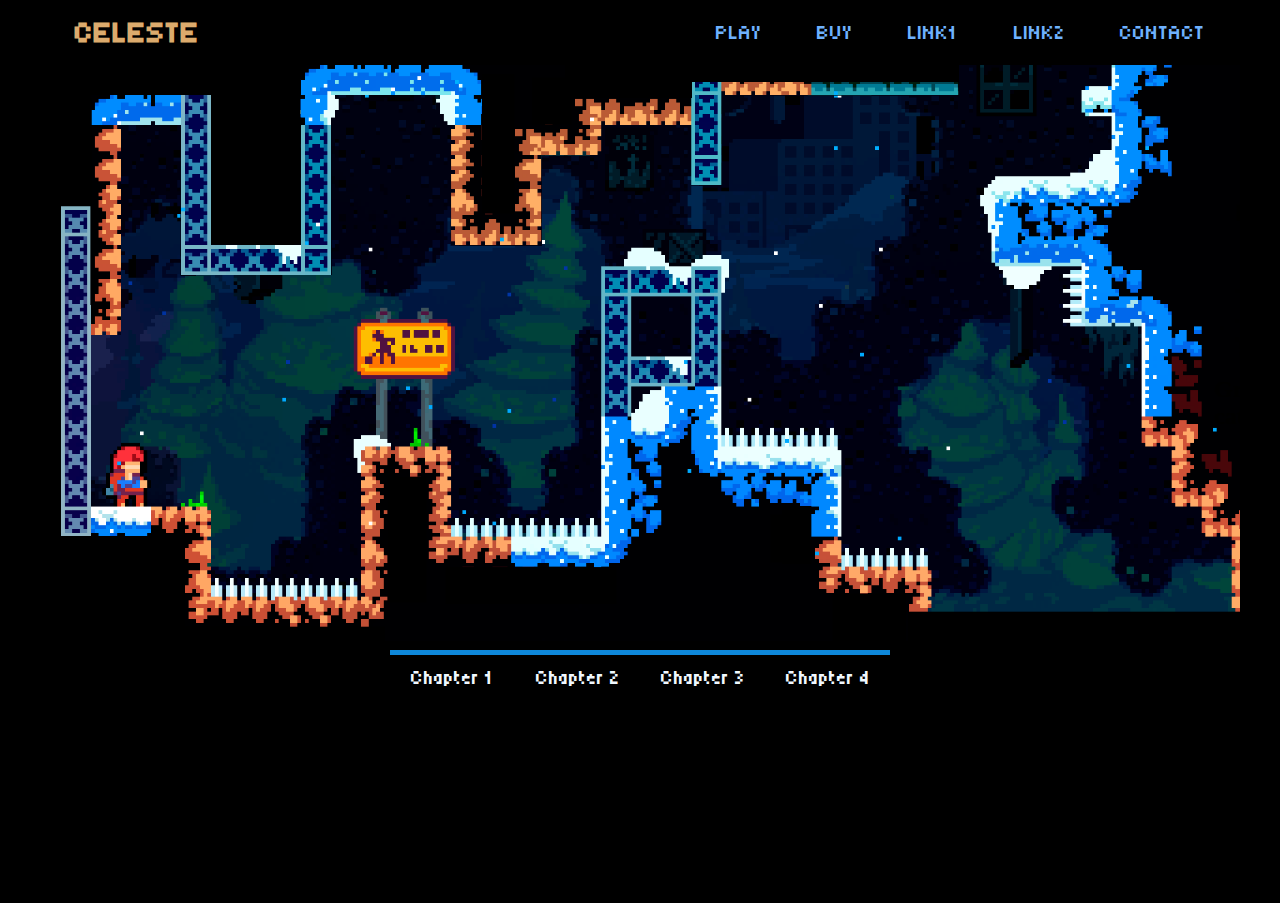
<file: index.html>
<!DOCTYPE html>
<html lang="en">
<head>
    <meta charset="UTF-8">
    <meta name="viewport" content="width=device-width, initial-scale=1.0">
    <link rel="stylesheet" href="yStyle.css">
    <link rel="preconnect" href="https://fonts.googleapis.com">
    <link rel="preconnect" href="https://fonts.gstatic.com" crossorigin>
    <link href="https://fonts.googleapis.com/css2?family=Tiny5&display=swap" rel="stylesheet">
    <link href="https://fonts.googleapis.com/css2?family=Press+Start+2P&display=swap" rel="stylesheet">
    <title>Document</title>
</head>
<body class="y-body">
    <header class="y-header">
        <h2 class="y-header__logo y-color2">CELESTE</h2>
        <ul class="y-menu">
            <li class="y-link y-color1">PLAY</li>
            <li class="y-link y-color1">BUY</li>
            <li class="y-link y-color1">LINK1</li>
            <li class="y-link y-color1">LINK2</li>
            <li class="y-link y-color1">CONTACT</li>
        </ul>
    </header>
    <main class="y-main">
        <div class="main__container">
            <div class="slider">
                <div class="slider__slide">
                    <div class="slider__slide-box">
                        <h2>Red cats</h2>
                        <img class="y-main__image-chap1" src="/yImage/celeste1F.png" alt=""> 
<!--                         <img src="./image/pngwing.com (2).png" alt="" class="slide-box-cat1 paralax">
                        <img src="./image/pngwing.com (3).png" alt="" class="slide-box-cat2 paralax">
                        <img src="./image/pngwing.com (4).png" alt="" class="slide-box-cat3 paralax"> -->
                    </div>
                </div>
                <div class="slider__slide">
                    <div class="slider__slide-box">
                        <h2>Grey cats</h2>
                        <img class="y-main__image-chap2" src="/yImage/celesteChap2FF.png" alt="">
<!--                         <img src="./image/gr1.png" alt="" class="slide-box-cat4 paralax">
                        <img src="./image/gr2.png" alt="" class="slide-box-cat5 paralax">
                        <img src="./image/gr6.png" alt="" class="slide-box-cat6 paralax"> -->
                    </div>
                </div>
                <div class="slider__slide">
                    <div class="slider__slide-box">
                        <h2>Black cats</h2>
<!--                         <img src="./image/bk1.png" alt="" class="slide-box-cat7 paralax">
                        <img src="./image/bk2.png" alt="" class="slide-box-cat8 paralax">
                        <img src="./image/bk3.png" alt="" class="slide-box-cat9 paralax"> -->
                    </div>
                </div>
                <div class="slider__slide">
                    <div class="slider__slide-box">
                        <h2>Multi-colored</h2>
<!--                         <img src="./image/ml1.png" alt="" class="slide-box-cat10 paralax">
                        <img src="./image/ml2.png" alt="" class="slide-box-cat11 paralax"> -->

                    </div>
                </div>
            </div>
            <div class="slider-menu">
                <ol class="slider-menu__nav">
                    <li class="slider-menu__nav-link">Chapter 1</li>
                    <li class="slider-menu__nav-link">Chapter 2</li>
                    <li class="slider-menu__nav-link">Chapter 3</li>
                    <li class="slider-menu__nav-link">Chapter 4</li>
                </ol>
            </div>
        </div>
        <!-- <div class="slider">
            <img class="y-main__image-chap1" src="/yImage/celesteIm.png" alt=""> 
            <img class="y-main__image-chap2" src="/yImage/celesteChap2FF.png" alt="">
        </div> -->
        
        <!--  <div class="y-download__cont">
            <img src="/yImage/back1.png" alt="" class="y-main__logo">
            <img src="/yImage/back1.png" alt="" class="y-main__logo1">
            <button class="y-main__button">Download</button> 
        </div> -->

        
        <!-- <div class="y-textCont1">Lorem ipsum dolor sit amet consectetur adipisicing elit. </div>
        <div class="y-textCont2">Lorem ipsum dolor sit amet consectetur adipisicing elit.  </div>
        <div class="y-textCont3">Lorem ipsum dolor sit amet consectetur adipisicing elit.  </div> -->
        <!--  <img class="y-body__logo" src="/yImage/Celeste-game-Logo-Vector.png" alt=""> -->
    </main>
    <footer>
        d
    </footer>
    <script src="./yScript.js"></script>
</body>
</html>
</file>
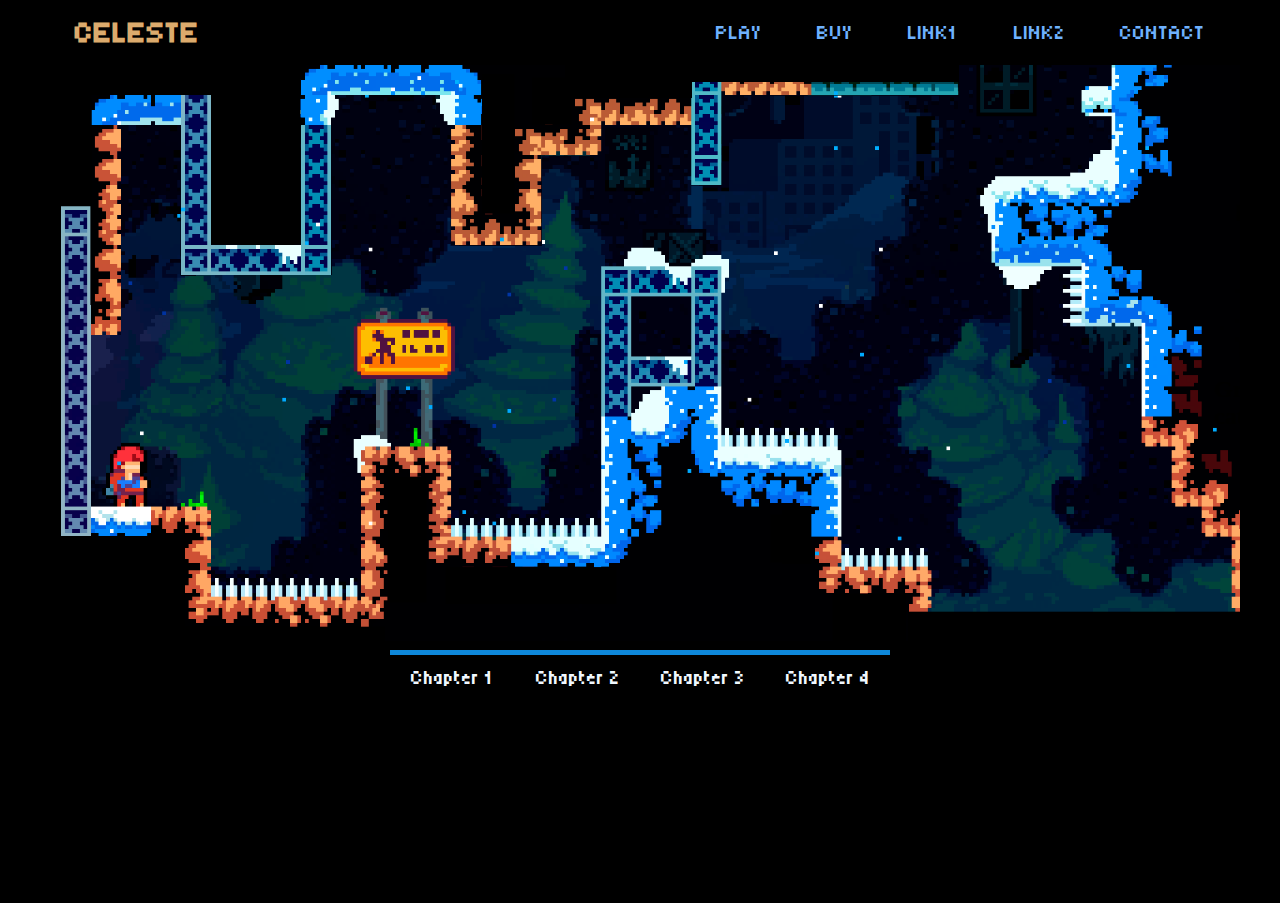
<file: yarikPg.html>
<!DOCTYPE html>
<html lang="en">
<head>
    <meta charset="UTF-8">
    <meta name="viewport" content="width=device-width, initial-scale=1.0">
    <link rel="stylesheet" href="yStyle.css">
    <link rel="preconnect" href="https://fonts.googleapis.com">
    <link rel="preconnect" href="https://fonts.gstatic.com" crossorigin>
    <link href="https://fonts.googleapis.com/css2?family=Tiny5&display=swap" rel="stylesheet">
    <link href="https://fonts.googleapis.com/css2?family=Press+Start+2P&display=swap" rel="stylesheet">
    <title>Document</title>
</head>
<body class="y-body">
    <header class="y-header">
        <h2 class="y-header__logo y-color2">CELESTE</h2>
        <ul class="y-menu">
            <li class="y-link y-color1">PLAY</li>
            <li class="y-link y-color1">BUY</li>
            <li class="y-link y-color1">LINK1</li>
            <li class="y-link y-color1">LINK2</li>
            <li class="y-link y-color1">CONTACT</li>
        </ul>
    </header>
    <main class="y-main">
        <div class="main__container">
            <div class="slider">
                <div class="slider__slide">
                    <div class="slider__slide-box">
                        <h2>Red cats</h2>
                        <img class="y-main__image-chap1" src="/yImage/celeste1F.png" alt=""> 
<!--                         <img src="./image/pngwing.com (2).png" alt="" class="slide-box-cat1 paralax">
                        <img src="./image/pngwing.com (3).png" alt="" class="slide-box-cat2 paralax">
                        <img src="./image/pngwing.com (4).png" alt="" class="slide-box-cat3 paralax"> -->
                    </div>
                </div>
                <div class="slider__slide">
                    <div class="slider__slide-box">
                        <h2>Grey cats</h2>
                        <img class="y-main__image-chap2" src="/yImage/celesteChap2FF.png" alt="">
<!--                         <img src="./image/gr1.png" alt="" class="slide-box-cat4 paralax">
                        <img src="./image/gr2.png" alt="" class="slide-box-cat5 paralax">
                        <img src="./image/gr6.png" alt="" class="slide-box-cat6 paralax"> -->
                    </div>
                </div>
                <div class="slider__slide">
                    <div class="slider__slide-box">
                        <h2>Black cats</h2>
<!--                         <img src="./image/bk1.png" alt="" class="slide-box-cat7 paralax">
                        <img src="./image/bk2.png" alt="" class="slide-box-cat8 paralax">
                        <img src="./image/bk3.png" alt="" class="slide-box-cat9 paralax"> -->
                    </div>
                </div>
                <div class="slider__slide">
                    <div class="slider__slide-box">
                        <h2>Multi-colored</h2>
<!--                         <img src="./image/ml1.png" alt="" class="slide-box-cat10 paralax">
                        <img src="./image/ml2.png" alt="" class="slide-box-cat11 paralax"> -->

                    </div>
                </div>
            </div>
            <div class="slider-menu">
                <ol class="slider-menu__nav">
                    <li class="slider-menu__nav-link">Chapter 1</li>
                    <li class="slider-menu__nav-link">Chapter 2</li>
                    <li class="slider-menu__nav-link">Chapter 3</li>
                    <li class="slider-menu__nav-link">Chapter 4</li>
                </ol>
            </div>
        </div>
        <!-- <div class="slider">
            <img class="y-main__image-chap1" src="/yImage/celesteIm.png" alt=""> 
            <img class="y-main__image-chap2" src="/yImage/celesteChap2FF.png" alt="">
        </div> -->
        
        <!--  <div class="y-download__cont">
            <img src="/yImage/back1.png" alt="" class="y-main__logo">
            <img src="/yImage/back1.png" alt="" class="y-main__logo1">
            <button class="y-main__button">Download</button> 
        </div> -->

        
        <!-- <div class="y-textCont1">Lorem ipsum dolor sit amet consectetur adipisicing elit. </div>
        <div class="y-textCont2">Lorem ipsum dolor sit amet consectetur adipisicing elit.  </div>
        <div class="y-textCont3">Lorem ipsum dolor sit amet consectetur adipisicing elit.  </div> -->
        <!--  <img class="y-body__logo" src="/yImage/Celeste-game-Logo-Vector.png" alt=""> -->
    </main>
    <footer>
        d
    </footer>
    <script src="./yScript.js"></script>
</body>
</html>
</file>
<file: yStyle.css>
*{
    margin: 0;
    padding: 0;
    border: 0;
    outline: 0;
    list-style: none;
    box-sizing: border-box;
}

.y-body {
    background-color: rgb(0, 0, 0);

}

.y-header__logo {
    color: #dcab6d;
    font-weight: 700;
    font-size: 30px;
}

.y-header {
    font-family: "Tiny5", sans-serif;
    margin: auto;
    display: flex;
    justify-content: space-between;
    align-items: center;
    background-color: rgb(0, 0, 0);
    /* background: linear-gradient(to bottom, #000000, #00000000); */
    padding: 0 10px;
    max-width: 1150px;
    height: 65px;
}

.y-link {
    font-size: 20px;
    position: relative;
    color: #6eb1fe;
    cursor: pointer;
    margin-left: 55px;
}

.y-link::after{
    top: 25px;
    left: 0px;
    content: '';
    position: absolute;
    width: 0px;
    height: 2px;
    transition: 0.5s;
    background-color: #F38181;
}
.y-link:hover {
    color: #F38181;
    transition: 0.5s;
}
.y-link::after{
    background-color: #95e1d300;
}

.y-link:nth-child(1):hover::after {
    background-color: #F38181;
    width: 55px;
}

.y-link:nth-child(2):hover::after {
    background-color: #F38181;
    width: 55px;
}

.y-link:nth-child(3):hover::after {
    background-color: #F38181;
    width: 48px;
}

.y-link:nth-child(4):hover::after {
    background-color: #F38181;
    width: 44px;
}

.y-link:nth-child(5):hover::after {
    background-color: #F38181;
    width: 75px;
}

















.y-menu {
    display: flex;
}

.y-gradient {
    /* background: linear-gradient(to bottom, #000000, #00000000); */
    max-width: 1500px;
    height: 50px;
}

/* .y-body__logo {
    position: relative;
    width: 200px;
    left: 130px;
    bottom: -300px;
} */
.y-main {
    /* border: 2px solid #cf1a1a; */ 
    margin: 0 auto ;
    max-width: 1200px;
    height: 100%;

    display: flex;
    align-items: center;
    justify-content: center;

   /*  background-image: url(yImage/celesteTopRight.png), url('yImage/celesteRight.png'); */
    background-size: 1200px;
    background-repeat: no-repeat;
    background-position: 0px 20px;
}
.y-textCont1 {
    color: #bbe3eb  ;
    font-family: "Tiny5", sans-serif;
    max-width: 160px;
    text-align: center;

    font-size: 23px;
    position: relative;
    left: 750px;
    top: 20px;
}

.y-textCont2 {
    color: #668aae  ;
    font-family: "Tiny5", sans-serif;
    max-width: 160px;
    text-align: center;

    font-size: 23px;
    position: relative;
    left: 700px;
    top: 200px;
}

.y-textCont3 {
    color: #06106d  ;
    font-family: "Tiny5", sans-serif;
    max-width: 160px;
    text-align: center;

    font-size: 23px;
    position: relative;
    left: 920px;
    top: 310px;
}
.y-download__cont {
    margin-top: 200px;
    display: flex;
    flex-direction: column;
    align-items: center;
    justify-content: center;
    max-width: 700px;
    /* border: 1px solid #9a2222; */
}
.y-main__label {
    font-size: 26px;
    text-align: center;
    font-family: "Press Start 2P", system-ui;
    color: #ffffff;
}
.y-main__button {
    margin-top: 400px;
    color: #0666ec;
    font-family: "Press Start 2P", system-ui;
    font-size: 27px;
    background-color: #12d0f2;
    width: 300px;
    padding: 17px 17px;
    border-bottom: 8px solid #0e99b1;
    border-top: 8px solid #9bf0ff;
}
.y-main__logo {
    border-radius: 5px;
    position: absolute;
    z-index: 1;
    width: 600px;
}
.y-main__logo1 {
    border-radius: 5px;
    position: absolute;
    z-index: 0;
    width: 600px;
    filter: blur(20px);
}

.y-main__image-chap1 {
    width: 1200px;
}
.y-main__image-chap2 {
    width: 1200px;
}












.main__container {
    max-width: 1200px;
    margin: 0 auto;
/*     border: 1px solid #000; */
    overflow: hidden;
}
.slider {
    width: 100%;
    height: 600px;
/*     border: 1px solid #821686; */
    display: flex;
    transition: 0.5s;
}
.slider__slide {
/*     border: 1px solid #000; */
    width: 100%;
    flex: 0 0 100%;
    transition: 0.5s;
}
.slider__slide-box {
    position: relative;
    display: flex;
    justify-content: center;
    align-items: center;
}
.slider-menu {
    position: relative;
    top: -185px;
    width: 1200px;
    margin-top: 170px;
    /* border: 1px solid #158e3b; */
   /*  background-color: #444444; */
}
.slider-menu__nav {
    display: flex;
    justify-content: space-around;
    align-items: center;
    margin: 0 auto;
    border-top: 5px solid #0e88da;
    max-width: 500px;
    height: 50px;
    cursor: pointer;
   /*  border: 1px solid #2c72af; */
}
.footer {
/*     border: 1px solid #0edf34; */
}


.slider-menu__nav-link {
    font-size: 20px;
    font-family: "Tiny5", sans-serif;
    color: aliceblue;
   /*  border: 1px solid #ff0000; */
}
</file>
